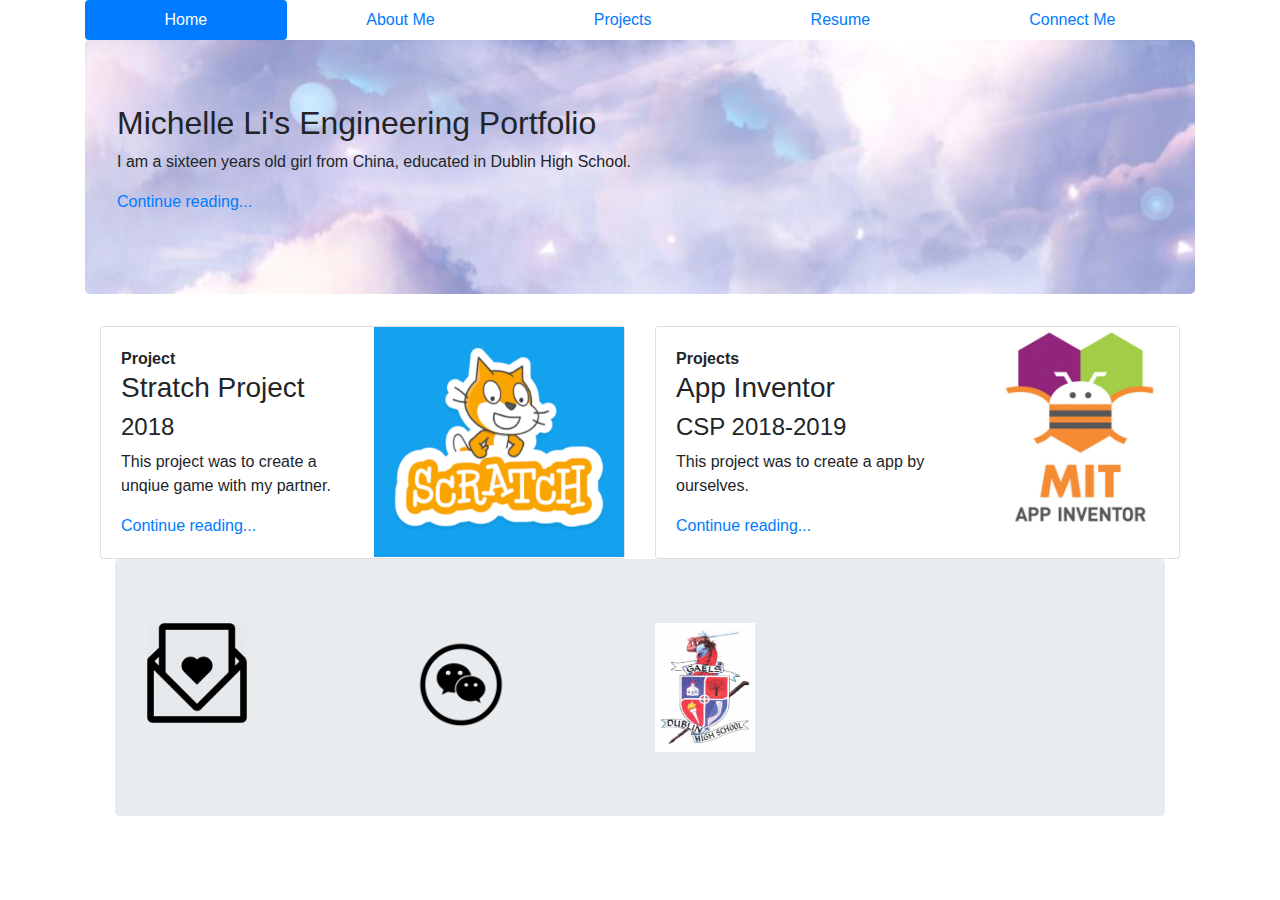
<file: index.html>
<!doctype html>
<html lang="en">
    <head>
        <meta charset="utf-8">
        <title>Michelle Li's Website</title>
        <link type="text/css" rel="stylesheet" href="bootstrap-4.1.2-dist/css/bootstrap.css">
    </head>
     
     <body>
       <header class="container">
        <nav class="nav nav-pills nav-fill">
         <a class="nav-item nav-link active" href="index.html">Home</a>
         <a class="nav-item nav-link" href="Li_AboutMe.html">About Me</a>
         <a class="nav-item nav-link" href="Li_Projects.html">Projects</a>
         <a class="nav-item nav-link" href="Li_Resume.html">Resume</a>
         <a class="nav-item nav-link" href="Li_Contact.html">Connect Me</a>
        </nav>
     <div class="jumbotron" style="background-image:url(Image/background3.png);">
       <div>
        <h2>Michelle Li's Engineering Portfolio</h2>
        <p>I am a sixteen years old girl from China, educated in Dublin High School.</p>
        <p><a href="Li_AboutMe.html">Continue reading...</a></p>
       </div>
      </div>
      
    <div class="container">
      <div class="row">
       <div class="col-md-6">
        <div class="card flex-md-row">
         <div class="card-body">
          <strong>Project</strong>
          <h3>Stratch Project</h3>
          <h4>2018</h4>
          <p>This project was to create a unqiue game with my partner.</p>
          <a href="Li_Projects.html">Continue reading...</a>
         </div>
         <img class="card-img-right" style='max-width:250px; max-height:230px' src="Image/scratch.png" alt="Card image">
        </div>
       </div>
      <div class="col-md-6">
       <div class="card flex-md-row">
        <div class="card-body">
         <strong>Projects</strong>
         <h3>App Inventor</h3>
         <h4>CSP 2018-2019</h4>
         <p>This project was to create a app by ourselves.</p>
         <a href="Li_Projects.html">Continue reading...</a>
        </div>
        <img class="card-img-right" style='max-width:250px; max-height:200px' src="Image/AppInventor.png" alt="Card image">
       </div>
      </div>
     </div>
    
    <footer class="container">
     <div class="jumbotron">
      <div class="row">
       <div class="col-3">
       <a href='mailto:li3115@mydusd.org'>
        <img src="Image/email-heart.png" style= 'max-width:100px'>
       </a>
      </div>
    <div class="col-3">
     <a href='https://web.wechat.com/'>
      <img src="Image/wechat-icon.png" style= 'max-width:120px'>
     </a>
    </div>
    <div class="col-6">
     <a href='http://www.dublin.k12.ca.us/dhs'>
      <img src="Image/Logo-Dublin High.jpg" style='max-width:100px'>
     </a>
    </div>
     </div>
    </footer>
   </body>
</html>
</file>
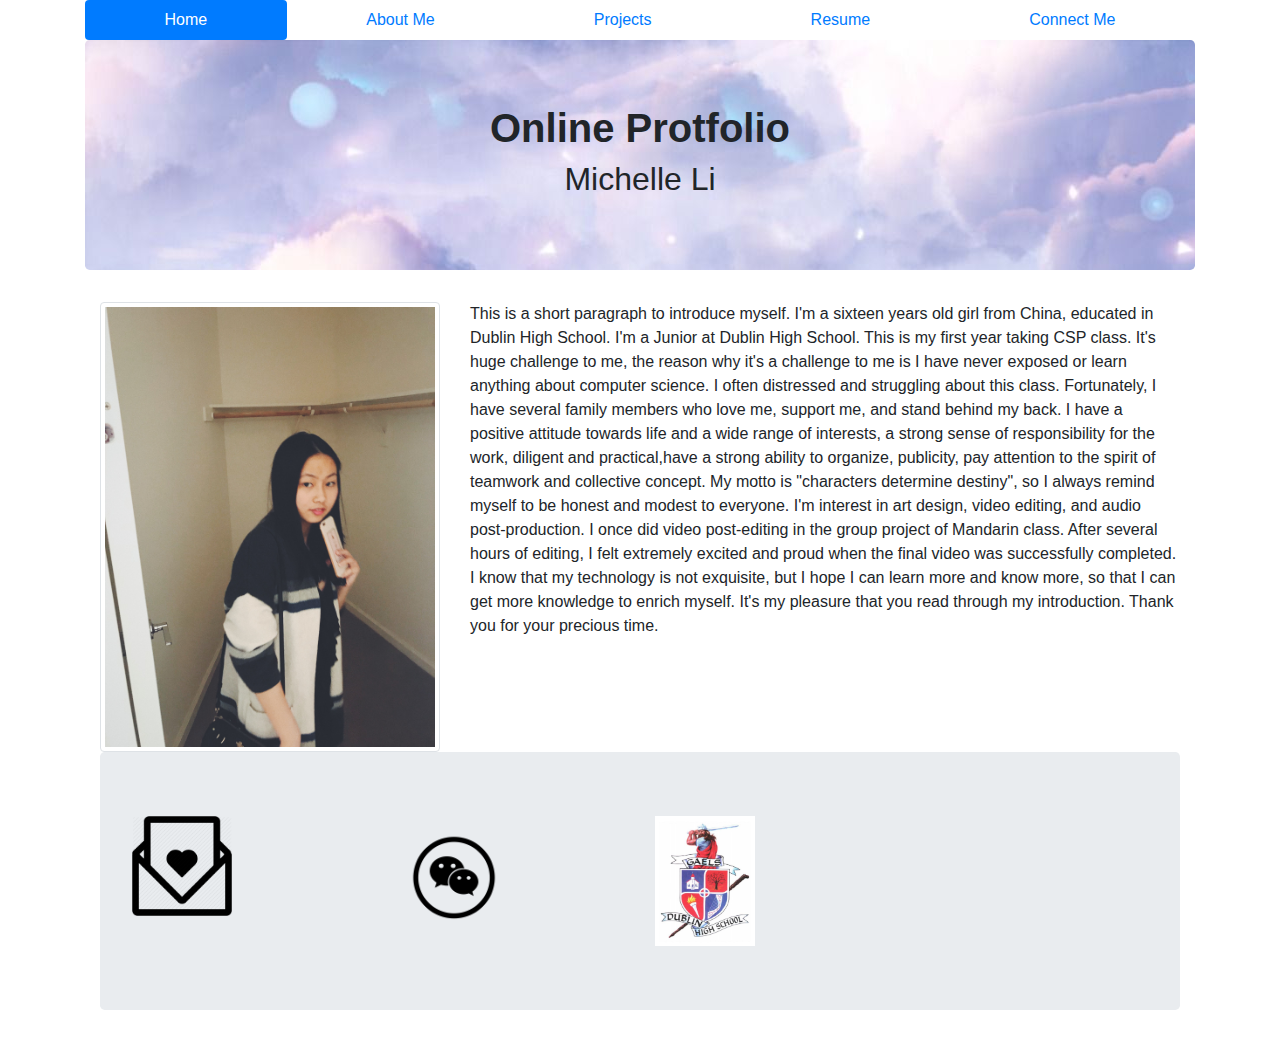
<file: Li_AboutMe.html>
<!doctype html>
 <html lang="en">
    <head>
     <meta charset="utf-8">
        <title>Michelle Li's Website</title>
        <link type="text/css" rel="stylesheet" href="bootstrap-4.1.2-dist/css/bootstrap.css">
    </head>
    
 <body>
  <header class="container">
        <nav class="nav nav-pills nav-fill">
         <a class="nav-item nav-link active" href="index.html">Home</a>
         <a class="nav-item nav-link" href="Li_AboutMe.html">About Me</a>
         <a class="nav-item nav-link" href="Li_Projects.html">Projects</a>
         <a class="nav-item nav-link" href="Li_Resume.html">Resume</a>
         <a class="nav-item nav-link" href="Li_Contact.html">Connect Me</a>
        </nav>
    <div class="jumbotron text-center" style="background-image:url(Image/background3.png);">
       <h1><strong>Online Protfolio</strong></h1>
       <h2>Michelle Li</h2>
      </div>
     
    <section class="main">
     <div class="container">
      <div class="row">
       <div class="col-md-4">
        <a>
         <img src="Image/Li.png" class="img-thumbnail">
        </a>
       </div>
       <div class="col-md-8">
        <p>This is a short paragraph to introduce myself. I'm a sixteen years old girl from China, educated in Dublin High School. 
        I'm a Junior at Dublin High School. This is my first year taking CSP class. It's huge challenge to me, the reason why it's a challenge to me is 
        I have never exposed or learn anything about computer science. I often distressed and struggling about this class. Fortunately,
        I have several family members who love me, support me, and stand behind my back. 
        I have a positive attitude towards life and a wide range of interests, a strong sense of responsibility for the work,
        diligent and practical,have a strong ability to organize, publicity, pay attention to the spirit of teamwork and collective concept.
        My motto is "characters determine destiny", so I always remind myself to be honest and modest to everyone. I'm interest in art design, video editing, and audio post-production.
        I once did video post-editing in the group project of Mandarin class. After several hours of editing, I felt extremely excited and proud when the final video was successfully completed. 
        I know that my technology is not exquisite, but I hope I can learn more and know more, so that I can get more knowledge to enrich myself. 
        It's my pleasure that you read through my introduction. Thank you for your precious time.</p>
        </div>
       </div>
      </div>
     </section>
  <footer class="container">
     <div class="jumbotron">
      <div class="row">
       <div class="col-3">
       <a href='mailto:li3115@mydusd.org'>
        <img src="Image/email-heart.png" style= 'max-width:100px'>
       </a>
      </div>
    <div class="col-3">
     <a href='https://web.wechat.com/'>
      <img src="Image/wechat-icon.png" style= 'max-width:120px'>
     </a>
    </div>
    <div class="col-5">
     <a href='http://www.dublin.k12.ca.us/dhs'>
      <img src="Image/Logo-Dublin High.jpg" style='max-width:100px'>
     </a>
    </div>
     </div>
    </footer>
 </body>
</html>
</file>
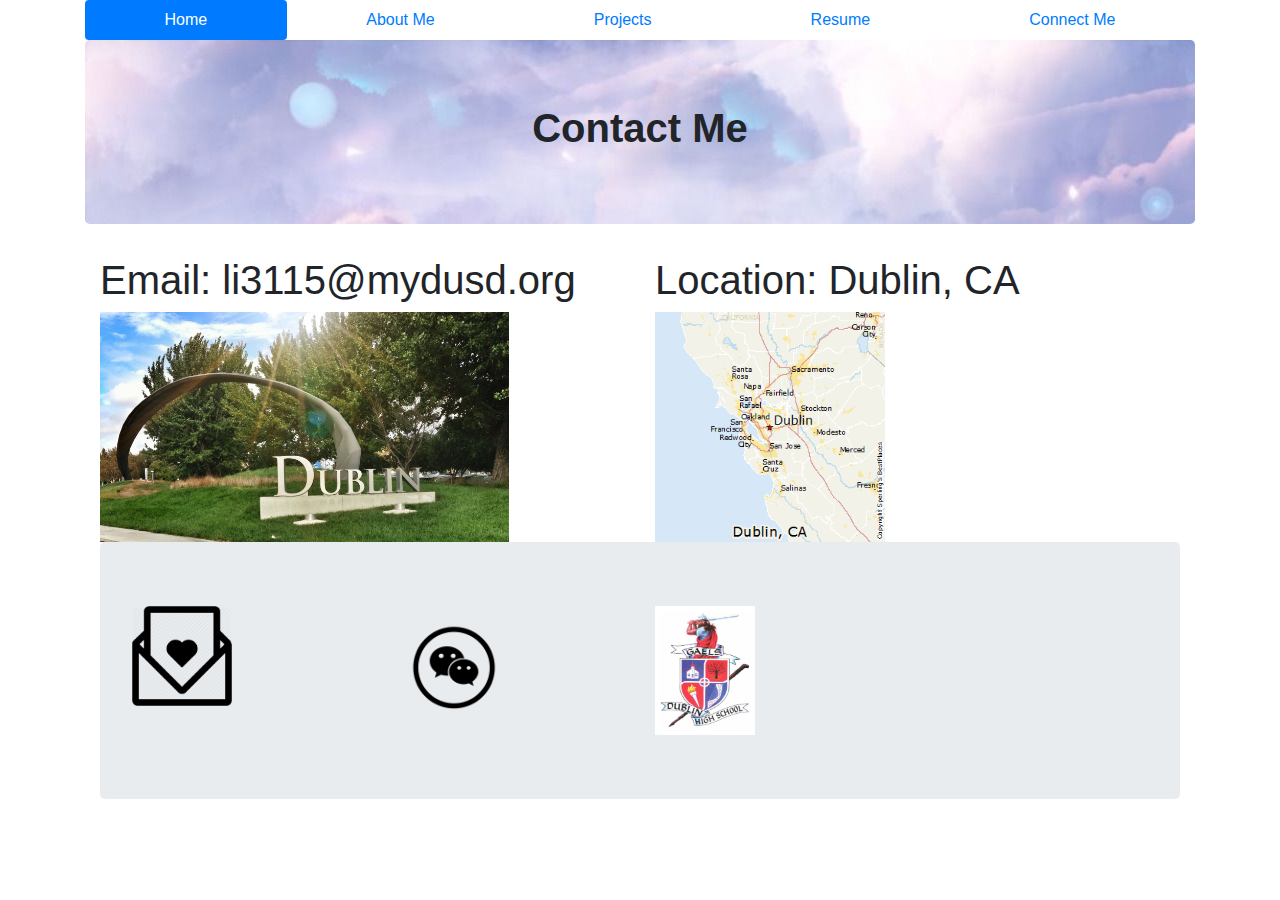
<file: Li_Contact.html>
<!doctype html>
<html lang="en">
    <head>
        <meta charset="utf-8">
        <title>Michelle Li's Website</title>
        <link type="text/css" rel="stylesheet" href="bootstrap-4.1.2-dist/css/bootstrap.css">
    </head>
     
     <body>
       <header class="container">
        <nav class="nav nav-pills nav-fill">
         <a class="nav-item nav-link active" href="index.html">Home</a>
         <a class="nav-item nav-link" href="Li_AboutMe.html">About Me</a>
         <a class="nav-item nav-link" href="Li_Projects.html">Projects</a>
         <a class="nav-item nav-link" href="Li_Resume.html">Resume</a>
         <a class="nav-item nav-link" href="Li_Contact.html">Connect Me</a>
        </nav>
     <div class="jumbotron text-center" style="background-image:url(Image/background3.png);">
       <h1><strong>Contact Me</strong></h1>
     </div>
     
    <div class="container">
     <div class="row">
     <div class="col-md-6">
         <strong><h1>Email: li3115@mydusd.org</h1></strong>
     </div>
     <div class="col-md-6">
         <strong><h1>Location: Dublin, CA</h1></strong>
     </div>
     <div class="col-md-6">
         <img style='max-width:500px; max-height:230px' src="Image/dublin.png" alt="location image">
     </div>
      <div class="col-md-6">
         <img style='max-width:500px; max-height:230px' src="Image/map.png" alt="location image">
     </div>
     
   <footer class="container">
     <div class="jumbotron">
      <div class="row">
       <div class="col-3">
       <a href='mailto:li3115@mydusd.org'>
        <img src="Image/email-heart.png" style= 'max-width:100px'>
       </a>
      </div>
    <div class="col-3">
     <a href='https://web.wechat.com/'>
      <img src="Image/wechat-icon.png" style= 'max-width:120px'>
     </a>
    </div>
    <div class="col-3">
     <a href='http://www.dublin.k12.ca.us/dhs'>
      <img src="Image/Logo-Dublin High.jpg" style='max-width:100px'>
     </a>
    </div>
    </div>
    </footer>
     
   </body>
</html>
</file>
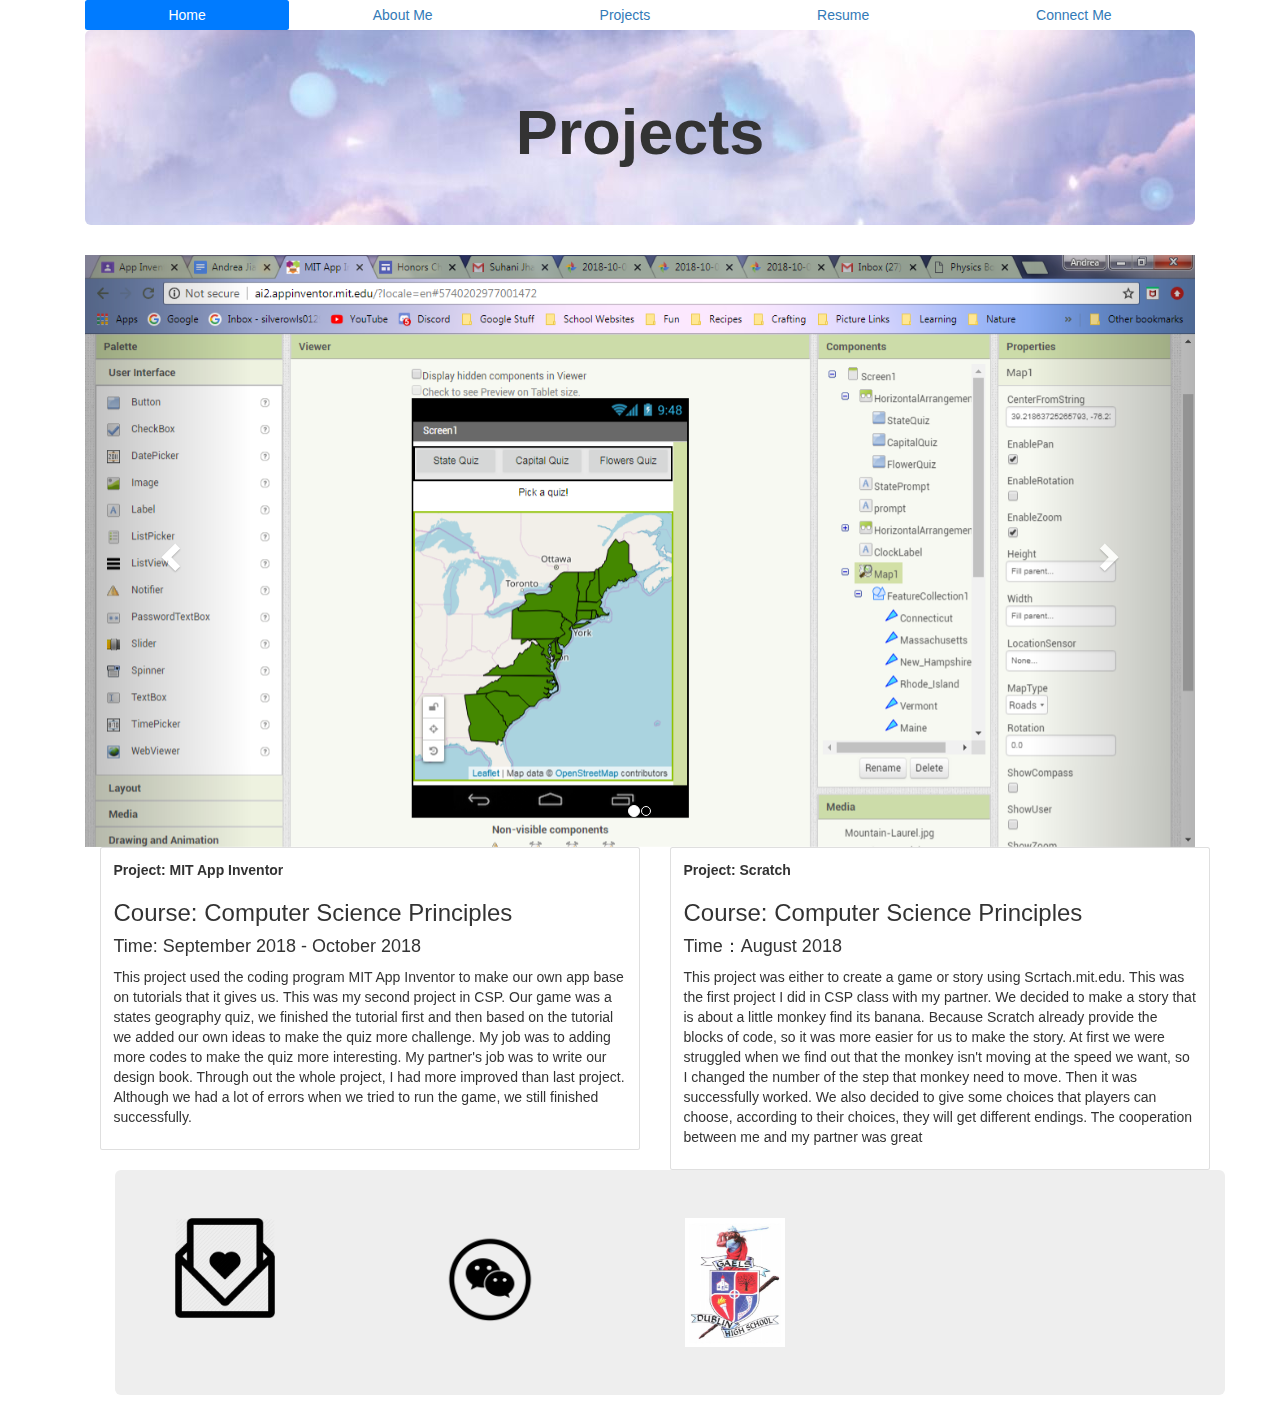
<file: Li_Projects.html>
<!doctype html>
<html lang="en">
    <head>
        <meta charset="utf-8">
        <title>Michelle Li's Website</title>
        <link type="text/css" rel="stylesheet" href="bootstrap-4.1.2-dist/css/bootstrap.css">
        <link rel="stylesheet" href="https://maxcdn.bootstrapcdn.com/bootstrap/3.3.7/css/bootstrap.min.css">
        <script src="https://ajax.googleapis.com/ajax/libs/jquery/3.3.1/jquery.min.js"></script>
        <script src="https://maxcdn.bootstrapcdn.com/bootstrap/3.3.7/js/bootstrap.min.js"></script>
    </head>
     
     <body>
       <header class="container">
        <nav class="nav nav-pills nav-fill">
         <a class="nav-item nav-link active" href="index.html">Home</a>
         <a class="nav-item nav-link" href="Li_AboutMe.html">About Me</a>
         <a class="nav-item nav-link" href="Li_Projects.html">Projects</a>
         <a class="nav-item nav-link" href="Li_Resume.html">Resume</a>
         <a class="nav-item nav-link" href="Li_Contact.html">Connect Me</a>
        </nav>
     <div class="jumbotron text-center" style="background-image:url(Image/background3.png);">
       <h1><strong>Projects</strong></h1>
     </div>
     
       <div id="myCarousel" class="carousel slide" data-ride="carousel">
         <ol class="carousel-indicators">
           <li data-target="#myCarousel" data-slide-to="0" class="active"></li>
           <li data-target="#myCarousel" data-slide-to="1"></li>
         </ol>
         
         <!--wrapper for slides-->
         <div class="carousel-inner">
           <div class="item active">
              <img src="Image/appinventor.png" alt="first">
           </div> 
           
           <div class="item">
              <img src="Image/game.png" alt="second">
           </div>
         </div>
           
           <!--Left and right controls-->
            <a class="left carousel-control" href="#myCarousel" data-slide="prev">
            <span class="glyphicon glyphicon-chevron-left"></span>
            <span class="sr-only">Previous</span>
            </a>
            <a class="right carousel-control" href="#myCarousel" data-slide="next" >
            <span class="glyphicon glyphicon-chevron-right"></span>
            <span class="sr-only">Next</span>
            </a>
         </div>
         
      <div class="container">
       <div class="row">
        <div class="col-md-6">
         <div class="card flex-md-row">
          <div class="card-body">
          <strong>Project: MIT App Inventor</strong>
          <h3>Course: Computer Science Principles</h3>
          <h4>Time: September 2018 - October 2018</h4>
          <p>This project used the coding program MIT App Inventor to make our own app base on tutorials that it gives us.
          This was my second project in CSP. Our game was a states geography quiz, we finished the tutorial first and then based on the 
          tutorial we added our own ideas to make the quiz more challenge. My job was to adding more codes to make the quiz more interesting.
          My partner's job was to write our design book. Through out the whole project, I had more improved than last project. 
          Although we had a lot of errors when we tried to run the game, we still finished successfully.</p>
          </div>
         </div>
        </div>
       
      <div class="col-md-6">
       <div class="card flex-md-row">
        <div class="card-body">
         <strong>Project: Scratch </strong>
         <h3>Course: Computer Science Principles</h3>
         <h4>Time：August 2018</h4>
         <p>This project was either to create a game or story using Scrtach.mit.edu. This was the first project I did in CSP class with my partner.
          We decided to make a story that is about a little monkey find its banana. Because Scratch already provide the blocks of code, so it was more easier 
          for us to make the story. At first we were struggled when we find out that the monkey isn't moving at the speed we want, so I changed the number of the step
          that monkey need to move. Then it was successfully worked. We also decided to give some choices that players can choose, according to their choices, they will
          get different endings. The cooperation between me and my partner was great</p>
        </div>
       </div>
      </div>
     </div>   
          
    <footer class="container">
     <div class="jumbotron">
      <div class="row">
       <div class="col-3">
       <a href='mailto:li3115@mydusd.org'>
        <img src="Image/email-heart.png" style= 'max-width:100px'>
       </a>
      </div>
    <div class="col-3">
     <a href='https://web.wechat.com/'>
      <img src="Image/wechat-icon.png" style= 'max-width:120px'>
     </a>
    </div>
    <div class="col-6">
     <a href='http://www.dublin.k12.ca.us/dhs'>
      <img src="Image/Logo-Dublin High.jpg" style='max-width:100px'>
     </a>
    </div>
     </div>
    </footer>
   </body>
</html>
</file>
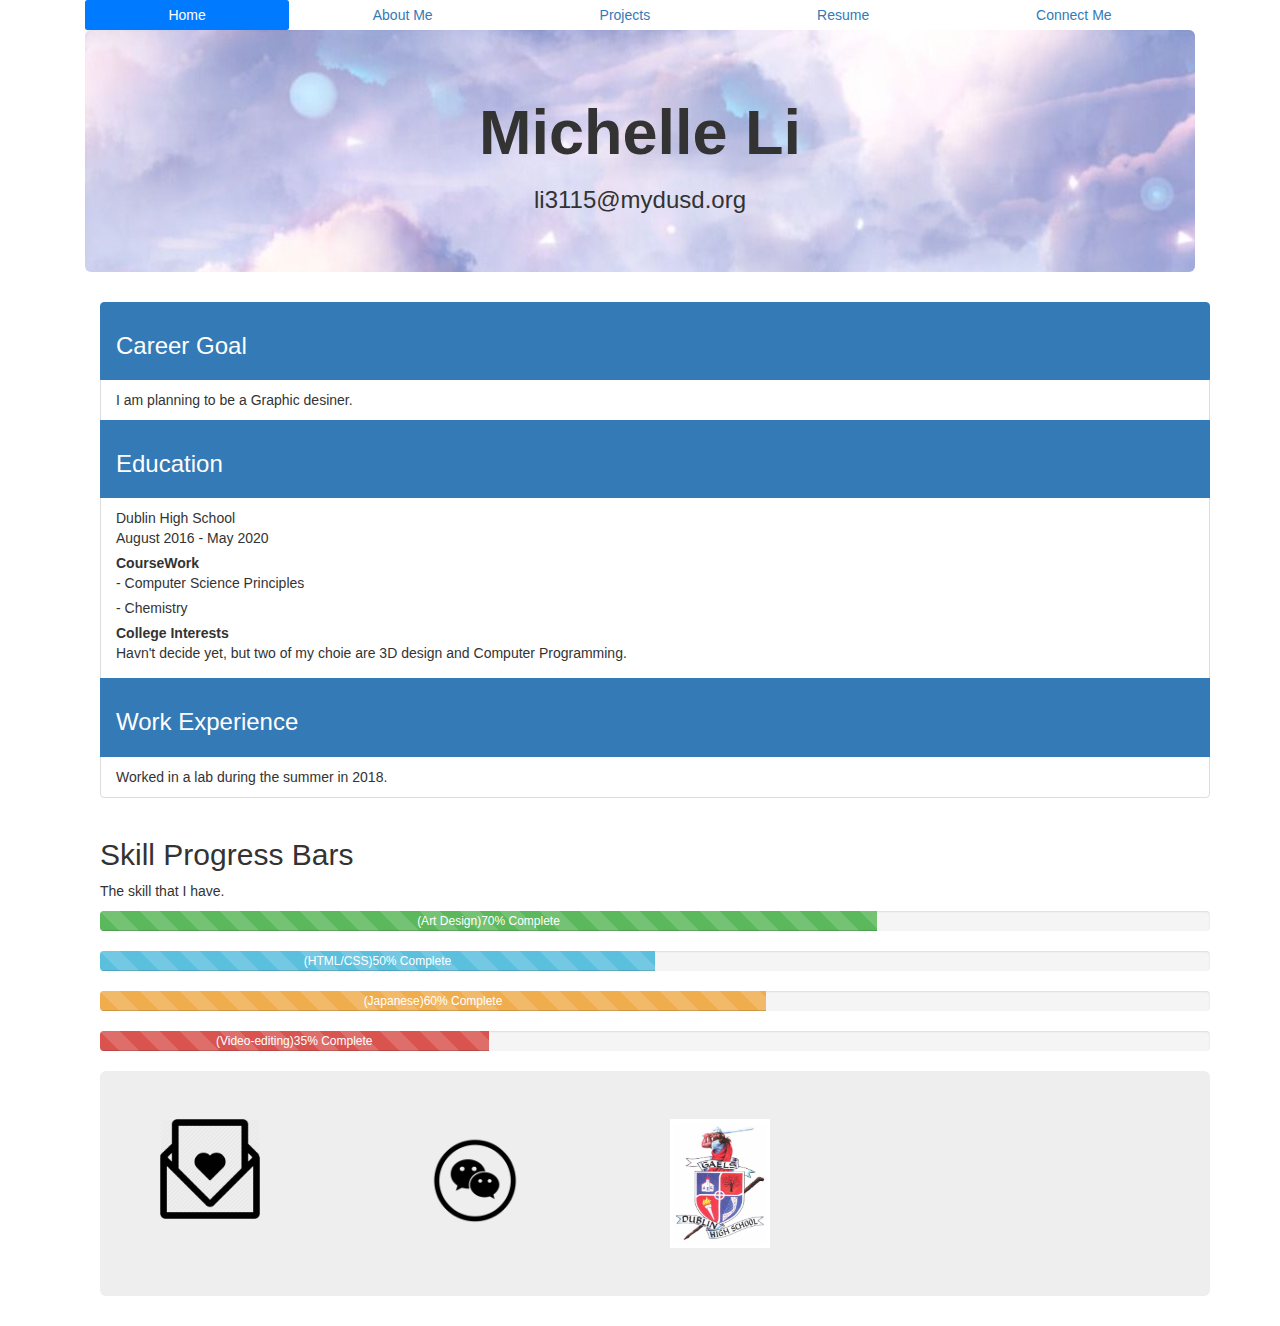
<file: Li_Resume.html>
<!doctype html>
 <html lang="en">
    <head>
     <meta charset="utf-8">
        <title>Michelle Li's Website</title>
        <link type="text/css" rel="stylesheet" href="bootstrap-4.1.2-dist/css/bootstrap.css">
        <link rel="stylesheet" href="https://maxcdn.bootstrapcdn.com/bootstrap/3.3.7/css/bootstrap.min.css">
        <script src="https://ajax.googleapis.com/ajax/libs/jquery/3.3.1/jquery.min.js"></script>
        <script src="https://maxcdn.bootstrapcdn.com/bootstrap/3.3.7/js/bootstrap.min.js"></script>
    </head>
 
  <body>
  <header class="container">
        <nav class="nav nav-pills nav-fill">
         <a class="nav-item nav-link active" href="index.html">Home</a>
         <a class="nav-item nav-link" href="Li_AboutMe.html">About Me</a>
         <a class="nav-item nav-link" href="Li_Projects.html">Projects</a>
         <a class="nav-item nav-link" href="Li_Resume.html">Resume</a>
         <a class="nav-item nav-link" href="Li_Contact.html">Connect Me</a>
        </nav>
     <div class="jumbotron text-center" style="background-image:url(Image/background3.png);">
       <h1><strong>Michelle Li</strong></h1>
       <h3>li3115@mydusd.org</h3>
     </div>
      
      <div class="container">
       <ul class="list-group">
        <li class="list-group-item active"><strong><h3>Career Goal</h3></strong></li>
        <li class="list-group-item">I am planning to be a Graphic desiner.</li>
        <li class="list-group-item active"><storng><h3>Education</h3></storng></li>
        <li class="list-group-item">Dublin High School <dd>August 2016 - May 2020</dd> <dt>CourseWork</dt> 
        <dd>- Computer Science Principles</dd> <dd>- Chemistry</dd>
        <dt>College Interests</dt> <dd>Havn't decide yet, but two of my choie are 3D design and Computer Programming.</dd>
        </li>
        <li class="list-group-item active"><storng><h3>Work Experience</h3></storng></li>
        <li class="list-group-item ">Worked in a lab during the summer in 2018.</li>
        
       </ul>
      </div>
     
     
     <div class="container">
      <h2>Skill Progress Bars</h2>
       <p>The skill that I have.</p> 
       <div class="progress">
        <div class="progress-bar progress-bar-success progress-bar-striped" role="progressbar" aria-valuenow="70" aria-valuemin="0" aria-valuemax="100" style="width:70%">
         (Art Design)70% Complete
        </div>
       </div>
       
     <div class="progress">
      <div class="progress-bar progress-bar-info progress-bar-striped" role="progressbar" aria-valuenow="50" aria-valuemin="0" aria-valuemax="100" style="width:50%">
      (HTML/CSS)50% Complete
      </div>
     </div>
     
     <div class="progress">
      <div class="progress-bar progress-bar-warning progress-bar-striped" role="progressbar" aria-valuenow="60" aria-valuemin="0" aria-valuemax="100" style="width:60%">
      (Japanese)60% Complete 
      </div>
     </div>
     
    <div class="progress">
      <div class="progress-bar progress-bar-danger progress-bar-striped" role="progressbar" aria-valuenow="35" aria-valuemin="0" aria-valuemax="100" style="width:35%">
      (Video-editing)35% Complete 
      </div>
    </div>
   </div>

  
  
  
  
  
  <footer class="container">
     <div class="jumbotron">
      <div class="row">
       <div class="col-3">
       <a href='mailto:li3115@mydusd.org'>
        <img src="Image/email-heart.png" style= 'max-width:100px'>
       </a>
      </div>
    <div class="col-3">
     <a href='https://web.wechat.com/'>
      <img src="Image/wechat-icon.png" style= 'max-width:120px'>
     </a>
    </div>
    <div class="col-6">
     <a href='http://www.dublin.k12.ca.us/dhs'>
      <img src="Image/Logo-Dublin High.jpg" style='max-width:100px'>
     </a>
    </div>
    </div>
    </footer>
   </body>
</html>
</file>
